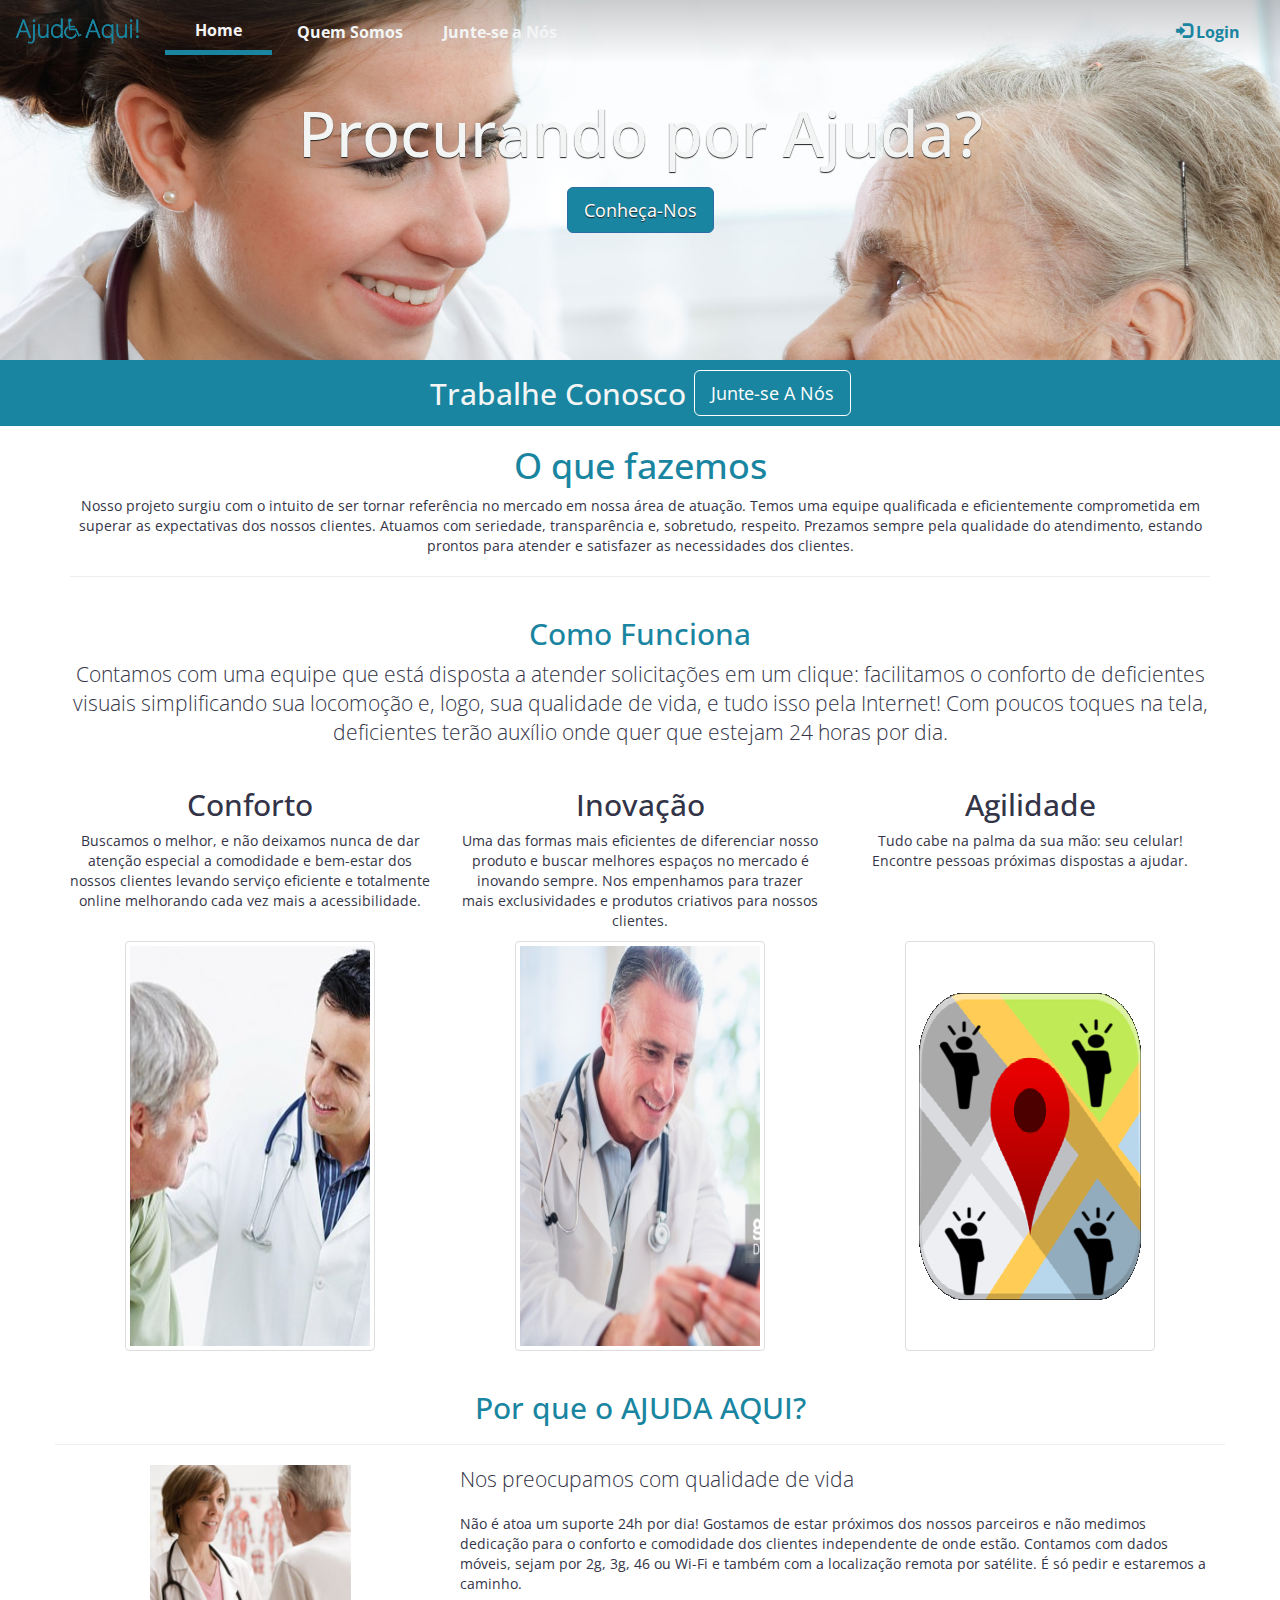
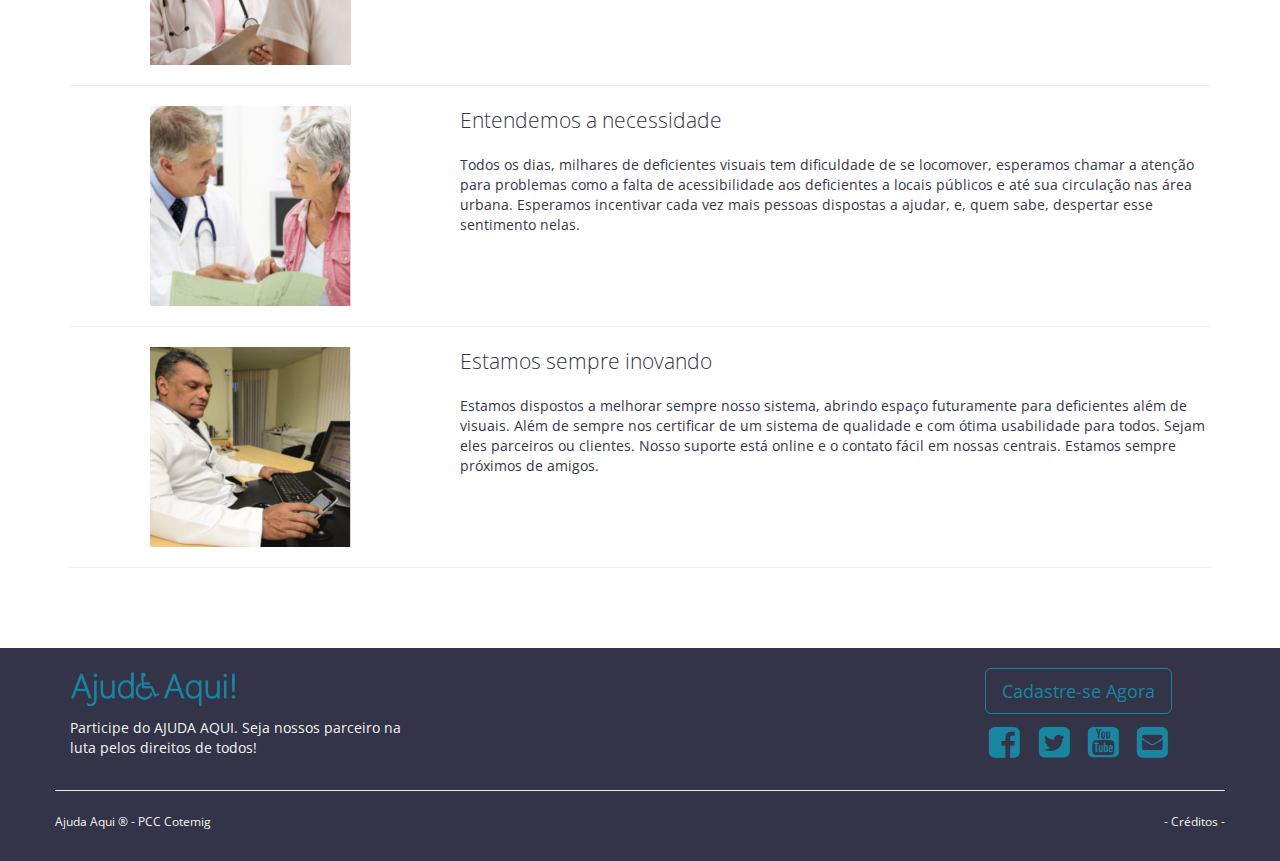
<file: index.html>
<!DOCTYPE html>
<html>
<head>
  <title>Home</title>
  <meta charset="utf-8">
  <meta name="viewport" content="width=device-width, initial-scale=1">
  <link rel="stylesheet" href="http://maxcdn.bootstrapcdn.com/bootstrap/3.3.7/css/bootstrap.min.css">  
  <link rel="stylesheet" href="http://cdnjs.cloudflare.com/ajax/libs/font-awesome/4.6.3/css/font-awesome.min.css">
  <link rel="stylesheet" href="css/estilo.css">
</head>
<body data-spy="scroll" data-target="#navbar-principal">
	<nav data-spy="" data-offset-top="220" id="navbar-principal" class="navbar navbar-default">
  <div class="container-fluid">
    <div class="navbar-header">
      <button type="button" class="navbar-toggle" data-toggle="collapse" data-target="#myNavbar">
        <span class="icon-bar"></span>
        <span class="icon-bar"></span>
        <span class="icon-bar"></span>
      </button>
      <a class="navbar-brand" href="#">
      	<img src="img/logo.png" alt="logo" height="30px">
      </a>
    </div>
    <div class="collapse navbar-collapse" id="myNavbar">
      <ul class="nav navbar-nav">
        <li><a href="#home">Home</a></li>
        <li><a href="#teste">Quem Somos</a></li>
        <li><a href="TipoCadastro.html">Junte-se a Nós</a></li>
      </ul>
      <ul class="nav navbar-nav navbar-right">
        <li><a href="#" class="cor" role="button" data-toggle="modal" data-target="#login-modal"><span class="glyphicon cor glyphicon-log-in"></span> Login</a></li>
      </ul>
    </div>
  </div>
</nav>

<!-- INICIO LOGIN MODAL -->

               <div class="modal fade" id="login-modal" tabindex="-1" role="dialog" aria-labelledby="myModalLabel" aria-hidden="true" style="display: none;">
    	<div class="modal-dialog">
			<div class="modal-content">
				<div class="modal-header" align="center">
					<img class="img-responsive" id="img_logo" src="img/logo.png">
					<button type="button" class="close" data-dismiss="modal" aria-label="Close">
						<span class="glyphicon glyphicon-remove" aria-hidden="true"></span>
					</button>
				</div>
                
                <!-- Begin # DIV Form -->
                <div id="div-forms">
                
                    <!-- Begin # Login Form -->
                    <form id="login-form" action="BLL/login.php" method="post">
		                <div class="modal-body">
				    		<div id="div-login-msg">
                                <div id="icon-login-msg" class="glyphicon glyphicon-chevron-right"></div>
                                <span id="text-login-msg">Digite seu Usuário e Senha</span>
                            </div>
				    		<input id="login_username" class="form-control" name="login" type="text" placeholder="Usuário" required>
				    		<input id="login_password" class="form-control" name="senha" type="password" placeholder="Senha" required>
				    		
                            <div class="checkbox text-right">                            	
                                    	<button id="login_lost_btn" type="button" class="btn hidden btn-link">Esqueceu sua senha?</button>
                            </div>
        		    	</div>
				        <div class="modal-footer">
                            <div>
                                <input type="submit" name="btnSubmit" class="btn btn-primary btn-lg btn-block">
                            </div>
				    	    <div>
                                
                                <button id="login_register_btn" type="button" class="btn btn-link"><a href="tipoCadastro.html">Cadastrar-se</a></button>
                            </div>
				        </div>
                    </form>
                    <!-- End # Login Form -->
                    
                    <!-- Begin | Lost Password Form -->
                    <form id="lost-form" style="display:none;">
    	    		    <div class="modal-body">
		    				<div id="div-lost-msg">
                                <div id="icon-lost-msg" class="glyphicon glyphicon-chevron-right"></div>
                                <span id="text-lost-msg">Enviaremos um e-mail com seus dados</span>
                            </div>
		    				<input id="lost_email" class="form-control" type="text" placeholder="Digite seu email cadastrado" required>
            			</div>
		    		    <div class="modal-footer">
                            <div>
                                <button type="submit" class="btn btn-primary btn-lg btn-block">Enviar</button>
                            </div>
                            <div>
                                <button id="lost_login_btn" type="button" class="btn btn-link">Login</button>
                            </div>
		    		    </div>
                    </form>
                    <!-- End | Lost Password Form -->
                    
                </div>
                <!-- End # DIV Form -->
                
			</div>
		</div>
	</div>

<!-- FIM LOGIN MODAL -->

<div class="container-fluid">
	<div class="row">
		<div id="home" class="jumbotron text-center">
		  <h1 class="branco">Procurando por Ajuda?</h1>
		  <p><a class="btn btn-primary btn-lg" href="#teste" role="button">Conheça-Nos</a></p>
		</div>
	</div>
	<div class="row text-center chapa">
		<span>
				<h2 class="branco">
					Trabalhe Conosco
				</h2>
			</span>	
			<a class="btn btn-branco btn-lg" href="TipoCadastro.html" role="button">Junte-se A Nós </a>
		
	</div>
</div>
<div class="container">
  <div class="row text-center">
    <h1 class="cor">O que fazemos</h1>
    Nosso projeto surgiu com o intuito de ser tornar referência no mercado em nossa área de atuação. Temos uma equipe qualificada e eficientemente comprometida em superar as expectativas dos nossos clientes. Atuamos com seriedade, transparência e, sobretudo, respeito. Prezamos sempre pela qualidade do atendimento, estando prontos para atender e satisfazer as necessidades dos clientes.
    <br>
  </div>
  <hr>
  <div id="teste" class="row">
	  <span class="text-center">
	  	<h2 class="cor">
	  		Como Funciona
	  	</h2>
	  	<p class="lead">
Contamos com uma equipe que está disposta a atender solicitações em um clique: facilitamos o conforto de deficientes visuais simplificando sua locomoção e, logo, sua qualidade de vida, e tudo isso pela Internet! Com poucos toques na tela, deficientes terão auxílio onde quer que estejam 24 horas por dia.</p>
	  </span>
	  <div class="col-xs-12 col-sm-4 text-center center-block">
	  	<h2>
	  		Conforto
	  	</h2>
	  	<p style="height:100px">
	  		Buscamos o melhor, e não deixamos nunca de dar atenção especial a comodidade e bem-estar dos nossos clientes levando serviço eficiente e totalmente online melhorando cada vez mais a acessibilidade.
	  	</p>
	  	<img src="img/conforto.png" alt="" class="img-thumbnail">
	  	<p class="lead">
	  	</p>
	  </div>
	  <div class="col-xs-12 col-sm-4 text-center">
	  	<h2>
	  		Inovação
	  	</h2>
	  	<p style="height:100px">
	  		Uma das formas mais eficientes de diferenciar nosso produto e buscar melhores espaços no mercado é inovando sempre. Nos empenhamos para trazer mais exclusividades e produtos criativos para nossos clientes.
	  	</p>
	  	<img src="img/inovacao.png" alt="" class="img-thumbnail">
	  	<p class="lead">
	
	  	</p>
	  </div>
	  <div class="col-xs-12 col-sm-4 text-center">
	  	<h2>
	  		Agilidade
	  	</h2>
	  	<p style="height:100px">
	  		
Tudo cabe na palma da sua mão: seu celular! Encontre pessoas próximas dispostas a ajudar.

	  	</p>
	  	<img src="img/agilidade.png" alt="" class="img-thumbnail">
	  	<p class="lead">

	  	</p>
	  </div>
  </div>
  <div class="row">
		<h2 class="cor text-center">
			Por que o AJUDA AQUI?
		</h2>
		<hr>
		<div class="col-sm-4 col-xs-12">
			<img src="img/200 1.png" alt="" class="img-responsive center-block">
		</div>
		<div class="col-sm-8 col-xs-12 text-left-lg">
			<p class="lead text-center-xs text-center-md">Nos preocupamos com qualidade de vida</p>
			<p class="text-center-xs">Não é atoa um suporte 24h por dia! Gostamos de estar próximos dos nossos parceiros e não medimos dedicação para o conforto e comodidade dos clientes independente de onde estão. Contamos com dados móveis, sejam por 2g, 3g, 46 ou Wi-Fi e também com a localização remota por satélite. É só pedir e estaremos a caminho.</p>

		</div>
  </div>
  <hr>
  <div class="row">
  	<div class="col-sm-4 col-xs-12">
			<img src="img/200 2.png" alt="" class="img-responsive center-block">
		</div>
		<div class="col-sm-8 col-xs-12 text-left-lg">
			<p class="lead text-center-xs text-center-md">Entendemos a necessidade </p>
			<p class="text-center-xs">Todos os dias, milhares de deficientes visuais tem dificuldade de se locomover, esperamos chamar a atenção para problemas como a falta de acessibilidade aos deficientes a locais públicos e até sua circulação nas área urbana. Esperamos incentivar cada vez mais pessoas dispostas a ajudar, e, quem sabe, despertar esse sentimento nelas. </p>

		</div>
  </div>
  <hr>
  <div class="row">
  	<div class="col-sm-4 col-xs-12">
			<img src="img/200 3.png" alt="" class="img-responsive center-block">
		</div>
		<div class="col-sm-8 col-xs-12 text-left-lg">
			<p class="lead text-center-not-lg">Estamos sempre inovando</p>
			<p class="text-center-xs">Estamos dispostos a melhorar sempre nosso sistema, abrindo espaço futuramente para deficientes além de visuais. Além de sempre nos certificar de um sistema de qualidade e com ótima usabilidade para todos. Sejam eles parceiros ou clientes. Nosso suporte está online e o contato fácil em nossas centrais. Estamos sempre próximos de amigos. </a></u>
		</div>
  </div>
  <hr>
</div>
<div class="footer container-fluid">
<div class="container">
	<div class="row">
		<div class="col-sm-4">
			<img src="img/logo.png" height="40px" class="" id="logo-bottom" alt="">
			<p> Participe do AJUDA AQUI. Seja nossos parceiro na luta pelos direitos de todos!
		</div>
		<div class="col-sm-3 col-sm-offset-5 text-center">
			<a type="button" class="btn btn-lg btn-primary btn-inverse" href="TipoCadastro.html">Cadastre-se Agora</a>
			<div class="row btn-lg">
				<a href="#"><i class="fa cor fa-facebook-square fa-2x social"></i></a>
	      <a href="#"><i class="fa cor fa-twitter-square fa-2x social"></i></a>
	      <a href="#"><i class="fa cor fa-youtube-square fa-2x social"></i></a>
	      <a href="#"><i class="fa cor fa-envelope-square fa-2x social"></i></a>
			</div>
		</div>
	</div>
	<div class="row">
		<hr>
		<small>Ajuda Aqui &reg - PCC Cotemig </small>

		<span id="creditos" class="text-right"><small><a href="creditos">- Créditos -</a></small></span>
	</div>
</div>
</div>

<!-- SCRIPTS -->
  <script src="https://ajax.googleapis.com/ajax/libs/jquery/1.12.4/jquery.min.js"></script>
  <script src="http://maxcdn.bootstrapcdn.com/bootstrap/3.3.7/js/bootstrap.min.js"></script>
  <script src="js/login.js"></script>
  <script>
  </script>
<!-- /SCRIPTS -->
</body>
</html>
</file>
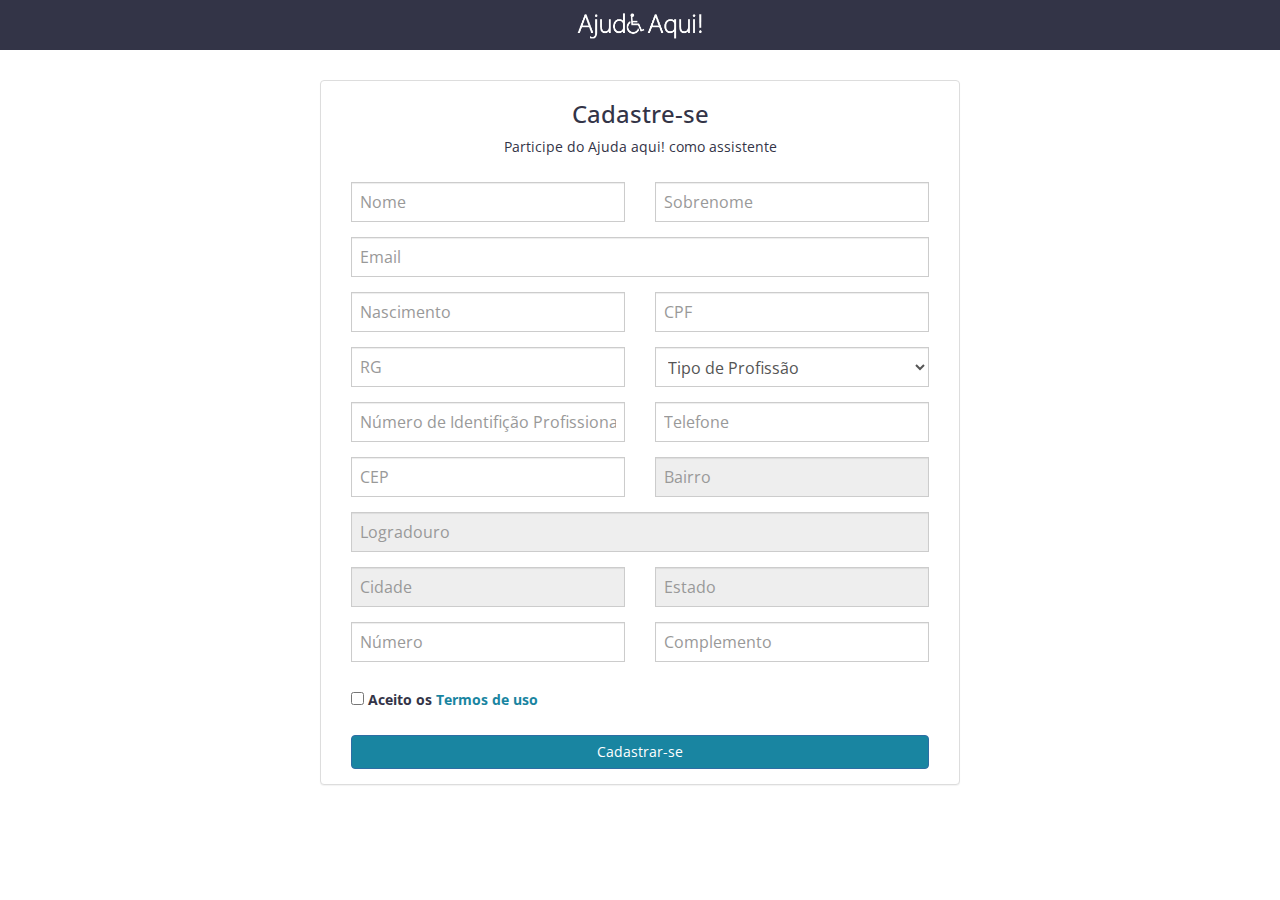
<file: cadastroAssistente.html>
<html>
<head>
  <title>Ajuda Aqui! - Cadastro</title>
  <meta charset="utf-8">
  <meta name="viewport" content="width=device-width, initial-scale=1">
  <link rel="stylesheet" href="http://maxcdn.bootstrapcdn.com/bootstrap/3.3.7/css/bootstrap.min.css">  
  <link rel="stylesheet" href="http://cdnjs.cloudflare.com/ajax/libs/font-awesome/4.6.3/css/font-awesome.min.css">
  <link rel="stylesheet" href="css/estilo.css">
  <style>
  	
  </style>
</head>
<body data-spy="scroll" id="cadastro" data-target="#navbar-principal">
<nav id="" class="navbar navbar-cadastro navbar-fixed-top navbar-default">
  <div class="container-fluid">
    <div class="text-center">
      <a class="" href="./">
      	<img src="img/logo2.png" alt="logo" height="30px">
      </a>
    </div>

  </div>
</nav>
<div class="container-fluid" style="margin-top:50px;">
	<div class="row">
		<div id="cadastro" class="col-xs-12 col-sm-10 col-sm-offset-1 col-lg-6 col-lg-offset-3 panel panel-default">
			<h3 class="text-center">Cadastre-se</h3>
			<p class="text-center">Participe do Ajuda aqui! como assistente</p>
			<div class="row">
			<div class="panel-body">
				<form action="BLL/cadastroAssistente.php" id="cadastroAssistente" method="post">
					<div class="form-group col-xs-6">
						<input id="nome" type="text" class="form-control" name="nome" placeholder="Nome">
					</div>
					<div class="form-group col-xs-6">
						<input id="sobrenome" type="text" class="form-control" name="sobrenome" placeholder="Sobrenome">
					</div>

					<div class="form-group col-xs-12">
						<input id="email" type="email" class="form-control" name="email" placeholder="Email">
					</div>

					<div class="form-group col-xs-6">
						<input placeholder="Nascimento" class="form-control" name="nascimento" type="text" onfocus="(this.type='date')">
					</div>
					
					<div class="form-group col-xs-6">
						<input placeholder="CPF" id="cpf" class="form-control" name="cpf" type="text" >
					</div>
					
					<div class="form-group col-xs-6">
						<input id="rg" type="text" class="form-control" name="rg" placeholder="RG">
					</div>
					
					<div class="form-group col-xs-6">
						<select name="tipo" class="form-control" id="tipo">
							<option value="" disabled hidden selected>Tipo de Profissão</option>
							<option value="enfermeiro">Enfermagem</option>
							<option value="fisioterapeuta">Fisioterapia</option> 
						</select>
					</div>
					
					<div class="form-group col-xs-6">
						<input id="nmroprof" type="text" class="form-control" name="nmroprof" placeholder="Número de Identifição Profissional">
					</div>
					
					<div class="form-group col-xs-6">
						<input id="telefone" type="text" class="form-control" name="telefone" placeholder="Telefone">
					</div>
					
					<div class="form-group col-xs-6">
						<input id="cep" type="text" class="form-control" name="cep" placeholder="CEP">
					</div>
					<div class="form-group col-xs-6">
						<input id="bairro" type="text" class="form-control" style="color: #999" disabled="" name="bairro" placeholder="Bairro">
					</div>
					<div class="form-group col-xs-12">
						<input id="logradouro" type="text" class="form-control" style="color: #999" disabled="" name="logradouro" placeholder="Logradouro">
					</div>
					<div class="form-group col-xs-6">
						<input id="cidade" type="text" class="form-control" style="color: #999" disabled="" name="cidade" placeholder="Cidade">
					</div>
					<div class="form-group col-xs-6">
						<input id="estado" type="text" class="form-control" style="color: #999" disabled="" name="estado" placeholder="Estado">
					</div>
					<div class="form-group col-xs-6">
						<input id="numero" type="text" class="form-control" name="numero" placeholder="Número">
					</div>
					<div class="form-group col-xs-6">
						<input id="complemento" type="text" class="form-control" name="complemento" placeholder="Complemento">
					</div>
					
						<label for="termos" class="text-left col-xs-12">
							<input type="checkbox" name="termos" id="termos"> Aceito os <a class="cor" href="../Ajuda-Aqui/termos.php">Termos de uso</a>
						</label>
						<div class="col-xs-12">	
							<input type="submit" class="col-xs-12  btn btn-primary btn-default" style="margin-top:20px;" value="Cadastrar-se">
						</div>
				</form>
			</div>
		</div>
		</div>
	</div>
</div>


<!-- SCRIPTS -->
  <script src="https://ajax.googleapis.com/ajax/libs/jquery/1.12.4/jquery.min.js"></script>
  <script src="http://maxcdn.bootstrapcdn.com/bootstrap/3.3.7/js/bootstrap.min.js"></script>
  <script src="js/jquery.mask.js"></script>
	<script src="js/jquery.validate.js"></script>
	<script>
		$("#cep").mask("99999-999");
		$("#rg").mask("99.999.999");
	    $("#cpf").mask("999.999.999-99");


		var options =  {onKeyPress: function(telefone, e, field, options) {
			var masks = ['(00)00000-0000', '(00)0000-00000'];
			mask = (telefone.length>13) ? masks[0] : masks[1];

			$('#telefone').mask(mask, options);
		}
	};
		$("#telefone").mask("(00)0000-00000", options);

		// var formulario = $("#cadastroAssistente");

		// $('#login').on("keyup", function() {
		// 	requestAjax(formulario);
		// });
		
		var formulario = $("#cadastroAssistente");

		$('#login').on("keyup", function() {
			requestAjax(formulario);
		});
		
		
		$("#cadastroAssistente").validate({
			rules: {
				nome: "required",
				sobrenome: "required",
				email: {
					required: true,
					email: true,
					remote: {
						url: "BLL/checkEmail.php",
						data: {
							tabela: "assistente"
						}
					}
				},
				nascimento: "required",
				cpf: "required",
				rg: "required",
				cep: {
					required: true,
					remote: "BLL/checkCep.php"
				},
				numero: "required",
				telefone: "required",
				tipo: "required",
				nmroprof: "required",
				termos: "required"
			},
			messages: {
				nome: "Insira seu Nome",
				sobrenome: "Insira seu Sobrenome",

				email: {
					required: "Insira um Email",
					email: "Email Inválido",
					remote: "Email Já Tomado"
				},
				nascimento: "Insira sua Data de Nascimento",
				cpf: "Insira seu CPF",
				rg: "Insira seu RG",
				cep: {
					required: "Insira seu CEP",
					remote: "CEP Inválido"
				},
				numero: "Insira seu Número",
				telefone: "Insira um Telefone",
				tipo: "Marque sua Profissão",
				nmroprof: "Insira seu Número Profissionalizante",
				termos: "Aceite os Termos De Uso"
			},
			submitHandler: function(form) {
				$.ajax({
					url: $(form).attr('action'),
					method: $(form).attr('method'),
					data: $('form .form-group :input').serializeArray(),
					success: function () {
						alert('Bem Vindo ' + $("input[name='nome']").val() + "!");
						window.location.replace('index.html');
					},
					error: function() {
						alert('ERRO FATAL CARALHO FUDEU FORTE');
						form.submit();
					}
				})
			}
		});
		$(document).ready(function() {
			$("#cep").on('blur', function(ev) {
				console.log(ev.currentTarget.value);

				$.getJSON({
					url:"http://api.postmon.com.br/v1/cep/"+ ev.currentTarget.value +"?format=json",
					success: function(data) {
						$("#bairro").val(data.bairro);
						$("#logradouro").val(data.logradouro);
						$("#cidade").val(data.cidade);
						$("#estado").val(data.estado_info.nome);
					}
				});
			});
		});
	</script>

<!-- /SCRIPTS -->
</body>
</html>
</file>
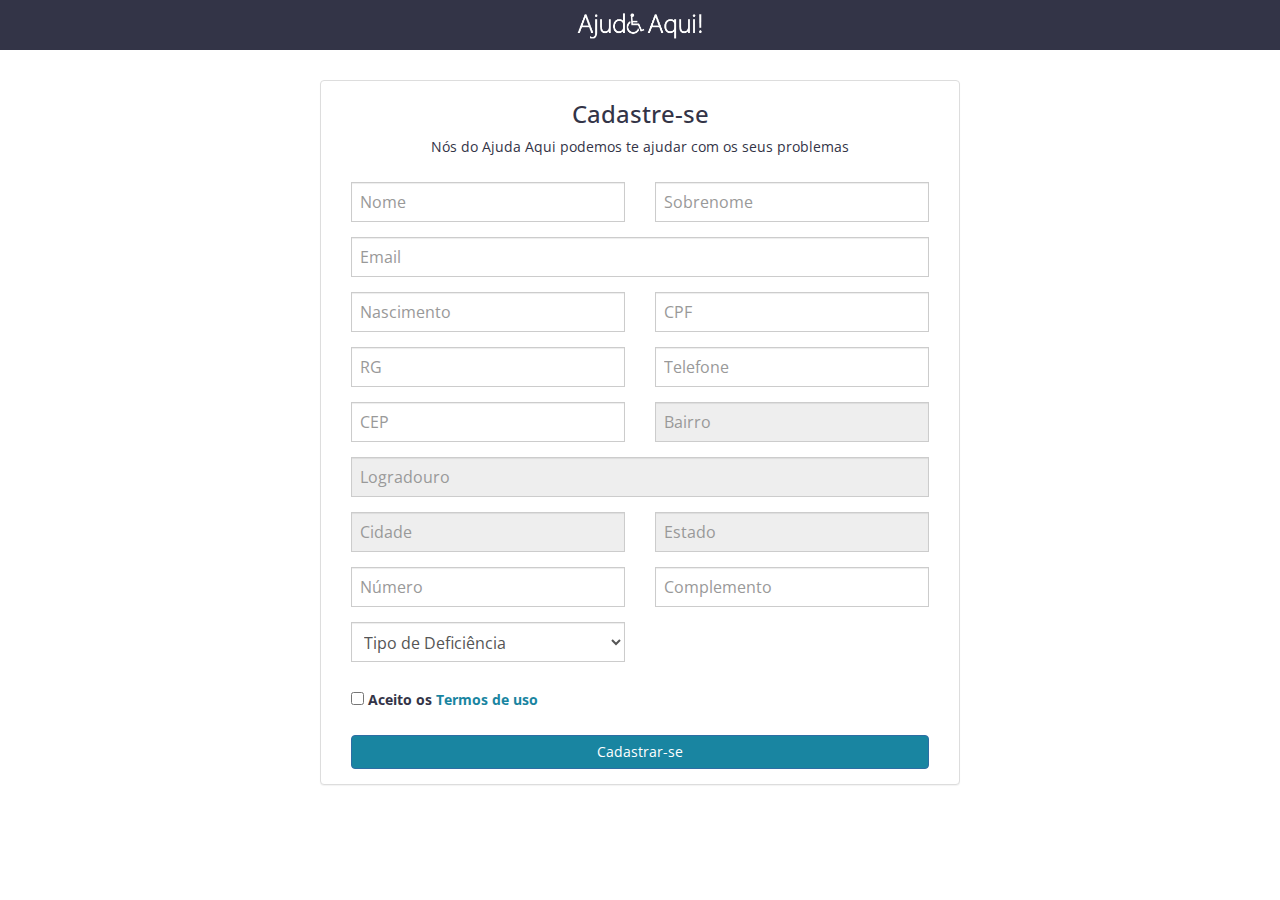
<file: cadastroCliente.html>
<html>
<head>
  <title>Ajuda Aqui! - Cadastro</title>
  <meta charset="utf-8">
  <meta name="viewport" content="width=device-width, initial-scale=1">
  <link rel="stylesheet" href="http://maxcdn.bootstrapcdn.com/bootstrap/3.3.7/css/bootstrap.min.css">  
  <link rel="stylesheet" href="http://cdnjs.cloudflare.com/ajax/libs/font-awesome/4.6.3/css/font-awesome.min.css">
  <link rel="stylesheet" href="css/estilo.css">
  <style>
  	
  </style>
</head>
<body data-spy="scroll" id="cadastro" data-target="#navbar-principal">
	<nav id="" class="navbar navbar-cadastro navbar-fixed-top navbar-default">
  <div class="container-fluid">
    <div class="text-center">
      <a class="" href="./">
      	<img src="img/logo2.png" alt="logo" height="30px">
      </a>
    </div>

  </div>
</nav>
<div class="container-fluid" style="margin-top:50px;">
	<div class="row">
		<div id="cadastro" class="col-xs-12 col-sm-10 col-sm-offset-1 col-lg-6 col-lg-offset-3 panel panel-default">
			<h3 class="text-center">Cadastre-se</h3>
			<p class="text-center">Nós do Ajuda Aqui podemos te ajudar com os seus problemas</p>
			<div class="row">
			<div class="panel-body">
				<form action="BLL/cadastroCliente.php" id="cadastroCliente" method="post">
					<div class="form-group col-xs-6">
						<input id="nome" type="text" class="form-control" name="nome" placeholder="Nome">
					</div>
					<div class="form-group col-xs-6">
						<input id="sobrenome" type="text" class="form-control" name="sobrenome" placeholder="Sobrenome">
					</div>
		
					<div class="form-group col-xs-12">
						<input id="email" type="email" class="form-control" name="email" placeholder="Email">
					</div>
					<div class="form-group col-xs-6">
						<input placeholder="Nascimento" class="form-control" name="nascimento" type="text" onfocus="(this.type='date')">
					</div>
					<div class="form-group col-xs-6">
						<input placeholder="CPF" id="cpf" class="form-control" name="cpf" type="text" >
					</div>
					<div class="form-group col-xs-6">
						<input id="rg" type="text" class="form-control" name="rg" placeholder="RG">
					</div>
					
					<div class="form-group col-xs-6">
						<input id="telefone" type="text" class="form-control" name="telefone" placeholder="Telefone">
					</div>
					<div class="form-group col-xs-6">
						<input id="cep" type="text" class="form-control" name="cep" placeholder="CEP">
					</div>
					<div class="form-group col-xs-6">
						<input id="bairro" type="text" class="form-control" style="color: #999" disabled="" name="bairro" placeholder="Bairro">
					</div>
					<div class="form-group col-xs-12">
						<input id="logradouro" type="text" class="form-control" style="color: #999" disabled="" name="logradouro" placeholder="Logradouro">
					</div>
					<div class="form-group col-xs-6">
						<input id="cidade" type="text" class="form-control" style="color: #999" disabled="" name="cidade" placeholder="Cidade">
					</div>
					<div class="form-group col-xs-6">
						<input id="estado" type="text" class="form-control" style="color: #999" disabled="" name="estado" placeholder="Estado">
					</div>
					<div class="form-group col-xs-6">
						<input id="numero" type="text" class="form-control" name="numero" placeholder="Número">
					</div>
					<div class="form-group col-xs-6">
						<input id="complemento" type="text" class="form-control" name="complemento" placeholder="Complemento">
					</div>
					
					<div class="form-group col-xs-6">
						<select name="tipo" class="form-control" id="tipo">
							<option value="" disabled hidden selected>Tipo de Deficiência</option>
							<option value="fisico">Tenho Deficiência Física</option>
							<option value="visual">Tenho Deficiência Visual</option> <!-- COMO ASSIM VC TA MARCANDO ISSO -->
						</select>
					</div>
						<label for="termos" class="text-left col-xs-12">
							<input type="checkbox" name="termos" id="termos"> Aceito os <a class="cor" href="../Ajuda-Aqui/termos.php">Termos de uso</a>
						</label>
						<div class="col-xs-12">	
							<input type="submit" class="col-xs-12  btn btn-primary btn-default" style="margin-top:20px;" value="Cadastrar-se">
						</div>
				</form>
			</div>
		</div>
		</div>
	</div>
</div>


<!-- SCRIPTS -->
  <script src="https://ajax.googleapis.com/ajax/libs/jquery/1.12.4/jquery.min.js"></script>
  <script src="http://maxcdn.bootstrapcdn.com/bootstrap/3.3.7/js/bootstrap.min.js"></script>
  <script src="js/jquery.mask.js"></script>
	<script src="js/jquery.validate.js"></script>
	<script>
		$("#cep").mask("99999-999");
		$("#rg").mask("99.999.999");
	    $("#cpf").mask("999.999.999-99");

		var options =  {onKeyPress: function(telefone, e, field, options) {
			var masks = ['(00)00000-0000', '(00)0000-00000'];
			mask = (telefone.length>13) ? masks[0] : masks[1];

			$('#telefone').mask(mask, options);
			}
		};
		$("#telefone").mask("(00)0000-00000", options);

		$("#cadastroCliente").validate({
			rules: {
				nome: "required",
				sobrenome: "required",
				apelido: "required",
				email: {
					required: true,
					email: true,
					remote: {
						url: "BLL/checkEmail.php",
						data: {
							tabela: "cliente"
						}
					}
				},
				nascimento: "required",
				cpf: "required",
				rg: "required",
				cep:{
					required: true,
					remote: "BLL/checkCep.php"
				},
				numero: "required",
				telefone: "required",
				tipo: "required",
				termos: "required"
			},
			messages: {
				nome: "Insira seu Nome",
				sobrenome: "Insira seu Sobrenome",
				apelido: "Insira seu Apelido",
				email: {
					required: "Insira um Email",
					email: "Email Inválido",
					remote: "Email Já Tomado"
				},
				nascimento: "Insira sua Data de Nascimento",
				cpf: "Insira seu Cpf",
				rg: "Insira seu RG",
				cep: {
					required: "Insira seu CEP",
					remote: "Insira um CEP Válido"
				},
				numero: "Insira seu Número",
				telefone: "Insira um Telefone",
				tipo: "Selecione sua Deficiência",
				termos: "Aceite os Termos De Uso"
			},
			submitHandler: function(form) {
				$.ajax({
					url: $(form).attr('action'),
					method: $(form).attr('method'),
					data: $('form .form-group :input').serializeArray(),
					success: function () {
						alert('Bem Vindo ' + $("input[name='nome']").val() + "!");
						window.location.replace('index.html');
					},
					error: function() {
						alert('ERRO FATAL CARALHO FUDEU FORTE');
						form.submit();
					}
				})
			}
		});
		$(document).ready(function() {
			$("#cep").on('blur', function(ev) {
				console.log(ev.currentTarget.value);

				$.getJSON({
					url:"http://api.postmon.com.br/v1/cep/"+ ev.currentTarget.value +"?format=json",
					success: function(data) {
						$("#bairro").val(data.bairro);
						$("#logradouro").val(data.logradouro);
						$("#cidade").val(data.cidade);
						$("#estado").val(data.estado_info.nome);
					}
				});
			});
		});
	</script>

<!-- /SCRIPTS -->
</body>
</html>
</file>
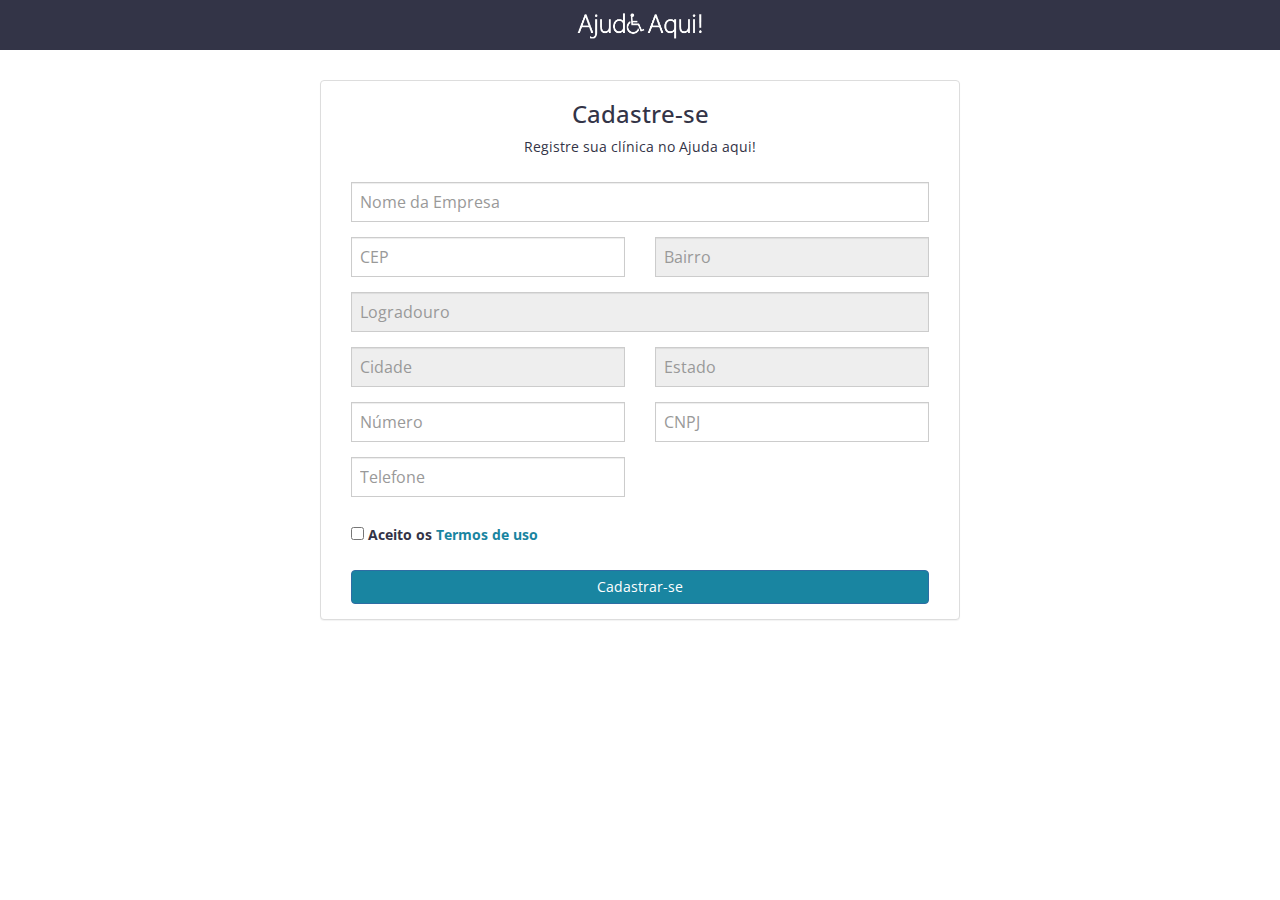
<file: cadastroClinica.html>
<html>
<head>
  <title>Ajuda Aqui! - Cadastro</title>
  <meta charset="utf-8">
  <meta name="viewport" content="width=device-width, initial-scale=1">
  <link rel="stylesheet" href="http://maxcdn.bootstrapcdn.com/bootstrap/3.3.7/css/bootstrap.min.css">  
  <link rel="stylesheet" href="http://cdnjs.cloudflare.com/ajax/libs/font-awesome/4.6.3/css/font-awesome.min.css">
  <link rel="stylesheet" href="css/estilo.css">
  <style>
  	
  </style>
</head>
<body data-spy="scroll" id="cadastro" data-target="#navbar-principal">
	<nav id="" class="navbar navbar-cadastro navbar-fixed-top navbar-default">
  <div class="container-fluid">
    <div class="text-center">
      <a class="" href="./">
      	<img src="img/logo2.png" alt="logo" height="30px">
      </a>
    </div>

  </div>
</nav>
<div class="container-fluid" style="margin-top:50px;">
	<div class="row">
		<div id="cadastro" class="col-xs-12 col-sm-10 col-sm-offset-1 col-lg-6 col-lg-offset-3 panel panel-default">
			<h3 class="text-center">Cadastre-se</h3>
			<p class="text-center">Registre sua clínica no Ajuda aqui!</p>
			<div class="row">
			<div class="panel-body">
				<form action="BLL/cadastroClinica.php" id="cadastroClinica" method="post">
					<div class="form-group col-xs-12">
						<input id="nome" type="text" class="form-control" name="nome" placeholder="Nome da Empresa">
					</div>					

					<div class="form-group col-xs-6">
						<input id="cep" type="text" class="form-control" name="cep" placeholder="CEP">
					</div>
					<div class="form-group col-xs-6">
						<input id="bairro" type="text" class="form-control" style="color: #999" disabled="" name="bairro" placeholder="Bairro">
					</div>
					<div class="form-group col-xs-12">
						<input id="logradouro" type="text" class="form-control" style="color: #999" disabled="" name="logradouro" placeholder="Logradouro">
					</div>
					<div class="form-group col-xs-6">
						<input id="cidade" type="text" class="form-control" style="color: #999" disabled="" name="cidade" placeholder="Cidade">
					</div>
					<div class="form-group col-xs-6">
						<input id="estado" type="text" class="form-control" style="color: #999" disabled="" name="estado" placeholder="Estado">
					</div>
					<div class="form-group col-xs-6">
						<input id="numero" type="text" class="form-control" name="numero" placeholder="Número">
					</div>
					
					<div class="form-group col-xs-6">
						<input id="cnpj" type="text" class="form-control" name="cnpj" placeholder="CNPJ">
					</div>
					<div class="form-group col-xs-6">
						<input id="telefone" type="text" class="form-control" name="telefone" placeholder="Telefone">
					</div>
					
						<label for="termos" class="text-left col-xs-12">
							<input type="checkbox" name="termos" id="termos"> Aceito os <a class="cor" href="../Ajuda-Aqui/termos.php">Termos de uso</a>
						</label>
						<div class="col-xs-12">	
							<input type="submit" class="col-xs-12  btn btn-primary btn-default" style="margin-top:20px;" value="Cadastrar-se">
						</div>
				</form>
			</div>
		</div>
		</div>
	</div>
</div>


<!-- SCRIPTS -->
  <script src="https://ajax.googleapis.com/ajax/libs/jquery/1.12.4/jquery.min.js"></script>
  <script src="http://maxcdn.bootstrapcdn.com/bootstrap/3.3.7/js/bootstrap.min.js"></script>
  <script src="js/jquery.mask.js"></script>
	<script src="js/jquery.validate.js"></script>
	<script>
		$("#cep").mask("99999-999");
		$("#cnpj").mask("99.999.999/9999-99");

		var options =  {onKeyPress: function(telefone, e, field, options) {
			var masks = ['(00) 0 0000-0000', '(00) 0000-00000'];
			mask = (telefone.length>14) ? masks[0] : masks[1];

			$('#telefone').mask(mask, options);
		}
	};
		$("#telefone").mask("(00)0000-00000", options);


		var formulario = $("#cadastroClinica");

		$('#login').on("keyup", function() {
			requestAjax(formulario);
		});
		
		
		$("#cadastroClinica").validate({
			rules: {
				login: {
					required: true,
					minlength: 4,
					remote: "BLL/checkLogin.php"
				},
				senha: {
					required: true, 
					minlength: 3
				},
				nome: "required",
				email: {
					required: true,
					email: true,
					remote: {
						url: "BLL/checkEmail.php",
						data: {
							tabela: "clinica"
						}
					}
				},
				cep: {
					required: true,
					remote: "BLL/checkCep.php"
				},
				numero: "required",
				telefone: "required",
				cnpj: "required",
				termos: "required"
			},
			messages: {
				login: {
					required: "Insira um Login",
					minlength: "Mínimo 4 Caracteres",
					remote: "Login Já Tomado"
				},
				senha: {
					required: "Insira uma Senha",
					minlength: "Mínimo 3 Caracteres"
				},
				nome: "Insira o Nome da Empresa",

				email: {
					required: "Insira um Email",
					email: "Email Inválido",
					remote: "Email Já Tomado"
				},
				cep: {
					required: "Insira seu CEP",
					remote: "Cep Inválido"
				},
				numero: "Insira seu Número",
				telefone: "Insira um Telefone",
				cnpj: "Insira seu CNPJ",
				termos: "Aceite os Termos De Uso"
			},
			submitHandler: function(form) {
				$.ajax({
					url: $(form).attr('action'),
					method: $(form).attr('method'),
					data: $('form .form-group :input').serializeArray(),
					success: function () {
						alert('Bem Vindo ' + $("input[name='nome']").val() + "!");
						window.location.replace('index.html');
					},
					error: function() {
						alert('ERRO FATAL CARALHO FUDEU FORTE');
						form.submit();
					}
				})
			}
		});
		$(document).ready(function() {
			$("#cep").on('blur', function(ev) {
				console.log(ev.currentTarget.value);

				$.getJSON({
					url:"http://api.postmon.com.br/v1/cep/"+ ev.currentTarget.value +"?format=json",
					success: function(data) {
						$("#bairro").val(data.bairro);
						$("#logradouro").val(data.logradouro);
						$("#cidade").val(data.cidade);
						$("#estado").val(data.estado_info.nome);
					}
				});
			});
		});
	</script>
	</script>

<!-- /SCRIPTS -->
</body>
</html>
</file>
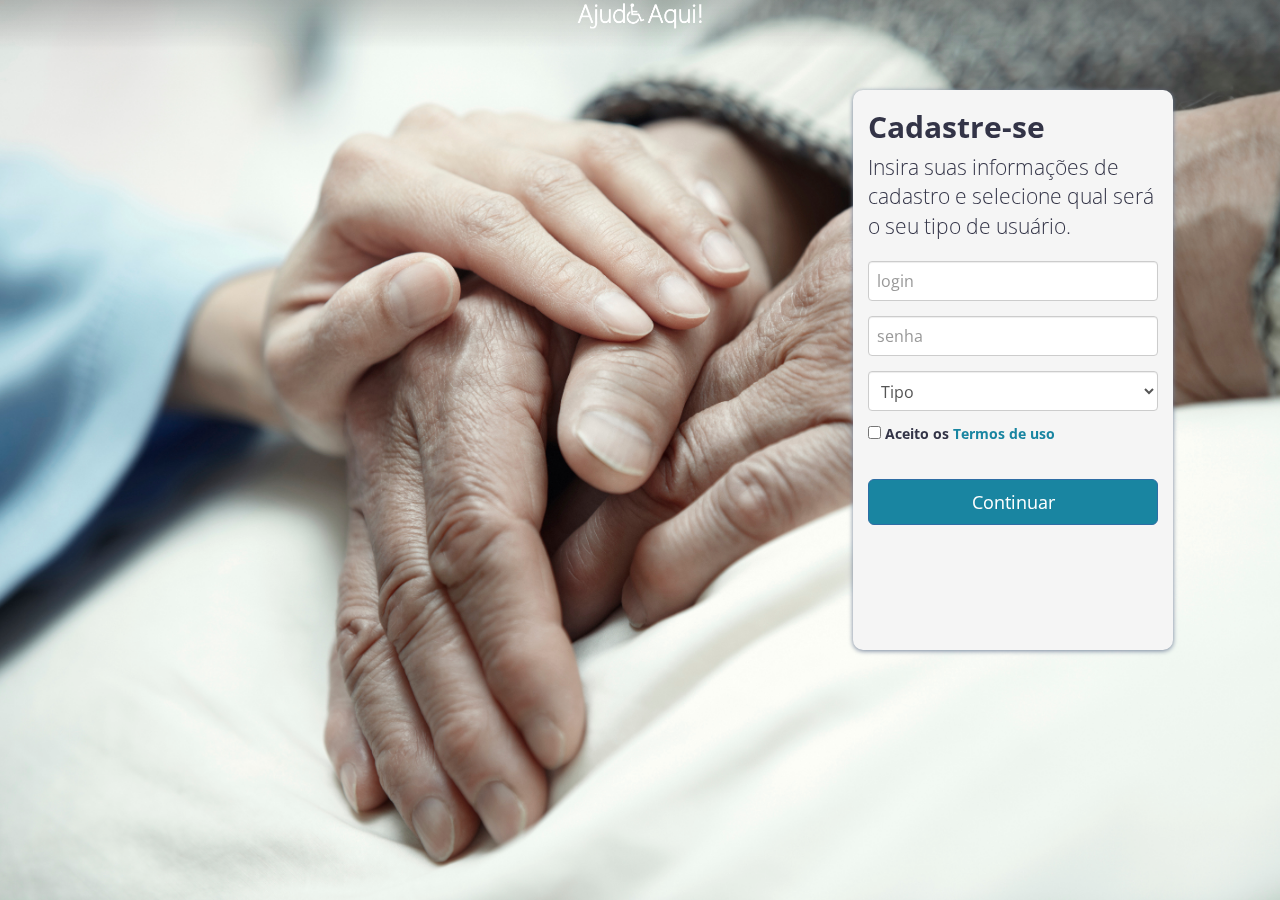
<file: tipoCadastro.html>
<html>
<head>
  <title>Ajuda Aqui!</title>
  <meta charset="utf-8">
  <meta name="viewport" content="width=device-width, initial-scale=1">
  <link rel="stylesheet" href="http://maxcdn.bootstrapcdn.com/bootstrap/3.3.7/css/bootstrap.min.css">
  <link rel="stylesheet" href="http://cdnjs.cloudflare.com/ajax/libs/font-awesome/4.6.3/css/font-awesome.min.css">
  <link rel="stylesheet" href="css/estilo.css">
  <style>
  	
  </style>
</head>
<body data-spy="scroll" id="cadastro" data-target="#navbar-principal">
	<nav id="navbar-cadastro" class="navbar navbar-static-top navbar-default">
  <div class="container-fluid">
    <div class="text-center">
      <a class="" href="./">
      	<img src="img/logo2.png" alt="logo" height="30px">
      </a>
    </div>
  </div>
</nav>
<div class="container-fluid background-image">
	<div class="row">
		<div id="alguem-le-isso" class="col-lg-offset-8 col-lg-3 col-sm-offset-2 col-sm-8">
			<h2 class="text-shadow"><b>Cadastre-se     </b><span><img src="img/load.gif" style="display:none"></span></h2>
      <p class="lead">Insira suas informações de cadastro e selecione qual será o seu tipo de usuário.</p>
      <form method="post">
        <div class="form-group">
          <input type="text" name="login" id="login" class="form-control round" placeholder="login">
        </div>
        <div class="form-group">
          <input type="password" name="senha" id="senha" class="form-control round" placeholder="senha">
        </div>
        <select name="tipo" class="form-control round">
          <option value="Tipo" selected disabled hidden>Tipo</option>
          <option value="cadastroCliente.html">Cliente</option>
          <option value="cadastroAssistente.html">Assistente</option>
          <option value="cadastroClinica.html">Gerente</option>
        </select>
        <label for="termos">
          <input type="checkbox" name="termos" class="" id="termos"> Aceito os <a class="cor" href="../Ajuda-Aqui/termos.php">Termos de uso</a>
        </label>
        <input type="submit" value="Continuar" style="top: 30px;" class="btn col-xs-12 btn-default btn-primary btn-lg">
      </form>
    </div>
  </div>
</div>


<!-- SCRIPTS -->
  <script src="https://ajax.googleapis.com/ajax/libs/jquery/1.12.4/jquery.min.js"></script>
  <script src="http://maxcdn.bootstrapcdn.com/bootstrap/3.3.7/js/bootstrap.min.js"></script>
  <script src="js/jquery.validate.js"></script>
  <script>
    $("form").validate({
      rules: {
        login: {
          required: true,
          minlength: 4,
          remote: "BLL/checkLogin.php"
        },
        senha: {
          required: true,
          minlength: 3
        },
        tipo: "required",
        termos: "required"
      },
      messages: {
        login: {
          required: "Insira um Login",
          minlength: "Login muito Curto",
          remote: "Login já tomado"
        },
        senha: {
          required: "Insira uma Senha",
          minlength: "Senha muito Curta"
        },
        tipo: "Selecione um Tipo de Usuário",
        termos: "Aceite os Termos De Uso"
      },
      submitHandler: function(form) {
        $.get({
          url: "BLL/sessionWrite.php",
          data: $("form :text, :password").serializeArray(),
          success: function() {
            window.location.replace($("select").val());
          },
          error: function() {
            console.log("erro");
          }
        })
      }
    });
  </script>
<!-- /SCRIPTS -->
</body>
</html>
</file>
<file: css/estilo.css>
/*PLUGIN DAS FONT*/
@import 'https://fonts.googleapis.com/css?family=Open+Sans';
.text-left-not-xs, .text-left-not-sm, .text-left-not-md, .text-left-not-lg {
    text-align: left;
}
.text-center-not-xs, .text-center-not-sm, .text-center-not-md, .text-center-not-lg {
    text-align: center;
}
.text-right-not-xs, .text-right-not-sm, .text-right-not-md, .text-right-not-lg {
    text-align: right;
}
.text-justify-not-xs, .text-justify-not-sm, .text-justify-not-md, .text-justify-not-lg {
    text-align: justify;
}

@media (max-width: 767px) {
    .text-left-not-xs, .text-center-not-xs, .text-right-not-xs, .text-justify-not-xs {
        text-align: inherit;
    }
    .text-left-xs {
        text-align: left;
    }
    .text-center-xs {
        text-align: center;
    }
    .text-right-xs {
        text-align: right;
    }
    .text-justify-xs {
        text-align: justify;
    }
}
@media (min-width: 768px) and (max-width: 991px) {
    .text-left-not-sm, .text-center-not-sm, .text-right-not-sm, .text-justify-not-sm {
        text-align: inherit;
    }
    .text-left-sm {
        text-align: left;
    }
    .text-center-sm {
        text-align: center;
    }
    .text-right-sm {
        text-align: right;
    }
    .text-justify-sm {
        text-align: justify;
    }
}
@media (min-width: 992px) and (max-width: 1199px) {
    .text-left-not-md, .text-center-not-md, .text-right-not-md, .text-justify-not-md {
        text-align: inherit;
    }
    .text-left-md {
        text-align: left;
    }
    .text-center-md {
        text-align: center;
    }
    .text-right-md {
        text-align: right;
    }
    .text-justify-md {
        text-align: justify;
    }
}
@media (min-width: 1200px) {
    .text-left-not-lg, .text-center-not-lg, .text-right-not-lg, .text-justify-not-lg {
        text-align: inherit;
    }
    .text-left-lg {
        text-align: left;
    }
    .text-center-lg {
        text-align: center;
    }
    .text-right-lg {
        text-align: right;
    }
    .text-justify-lg {
        text-align: justify;
    }
}

/* #####################################################################
   #
   #   Project       : Modal Login with jQuery Effects
   #   Author        : Rodrigo Amarante (rodrigockamarante)
   #   Version       : 1.0
   #   Created       : 07/28/2015
   #   Last Change   : 08/02/2015
   #
   ##################################################################### */

#login-modal {
  z-index: 2000;
}
#login-modal .modal-dialog {
    width: 350px;
}

#login-modal input[type=text], input[type=password] {
  margin-top: 10px;
}

#div-login-msg,
#div-lost-msg,
#div-register-msg {
    border: 1px solid #dadfe1;
    height: 30px;
    line-height: 28px;
    transition: all ease-in-out 500ms;
}

#div-login-msg.success,
#div-lost-msg.success,
#div-register-msg.success {
    border: 1px solid #68c3a3;
    background-color: #c8f7c5;
}

#div-login-msg.error,
#div-lost-msg.error,
#div-register-msg.error {
    border: 1px solid #eb575b;
    background-color: #ffcad1;
}

#icon-login-msg,
#icon-lost-msg,
#icon-register-msg {
    width: 30px;
    float: left;
    line-height: 28px;
    text-align: center;
    background-color: #dadfe1;
    margin-right: 5px;
    transition: all ease-in-out 500ms;
}

#icon-login-msg.success,
#icon-lost-msg.success,
#icon-register-msg.success {
    background-color: #68c3a3 !important;
}

#icon-login-msg.error,
#icon-lost-msg.error,
#icon-register-msg.error {
    background-color: #eb575b !important;
}

#img_logo {
    max-height: 100px;
    max-width: 100px;
}

/* #########################################
   #    override the bootstrap configs     #
   ######################################### */

.modal-backdrop.in {
    filter: alpha(opacity=50);
    opacity: .8;
}

.modal-content {
    background-color: #ececec;
    border: 1px solid #bdc3c7;
    border-radius: 0px;
    outline: 0;
}

.modal-header {
    min-height: 16.43px;
    padding: 15px 15px 15px 15px;
    border-bottom: 0px;
}

.modal-body {
    position: relative;
    padding: 5px 15px 5px 15px;
}

.modal-footer {
    padding: 15px 15px 15px 15px;
    text-align: left;
    border-top: 0px;
}

.checkbox {
    margin-bottom: 0px;
}

.btn-link {
    padding: 5px 10px 0px 0px;
    color: #95a5a6;
}

.btn-link:hover, .btn-link:focus {
    color: #2c3e50;
    text-decoration: none;
}

.glyphicon {
    top: 0px;
}

.form-control {
  border-radius: 0px;
}

*{
  font-family: 'Open Sans', sans-serif;
  color: #333447;
}
.navbar{
  margin-bottom: 0px;
  font-size: 15px;
  
}

.jumbotron {
  height: 360px;
  color: #F3F5F5;
  background-image: url("../img/ajuda1.jpg");
  background-attachment: fixed;
  background-position: center center;
  background-repeat: no-repeat;
  background-size: cover;
  text-shadow: #222 0 1px 1px;
  border-radius: 0px !important;
  margin-bottom: 0px;
  transition: 0.2s;
}
.bg2{
  
}

div.jumbotron>h1{
  margin-top: 50px;
  margin-bottom: 20px;
}

.navbar-default .navbar-nav>.active>a{
  padding: 13px 30px;
}
.navbar-nav{
  padding: 7px 0px 6px 0px; 
  position: relative;
}
.navbar-nav>li>a{
  margin-right: 10px;
}
.navbar-default .navbar-nav>li>a:focus,
.navbar-default .navbar-nav>li>a:hover
{
  color: #1985a1;
}

.active>a{
  background-color: #1985a1 !important;
  color: #F3F5F5 !important;
}

.btn-primary{
  background-color: #1985a1 !important;
}
.btn-primary:hover{
  border-color: #1985a1 !important;
}

div.footer {
  background-color: #333447;
  margin-top: 60px;
  padding-top: 20px;
  padding-bottom: 30px;
}
div.footer *{
  color: #F3F5F5;
}
#senha{
  margin-top: 0px;
}
#logo-bottom{
  margin-bottom: 10px;
}
#login_lost_btn{
  margin: 0px;
  padding: 0px;
}
div.checkbox{
  display: inline;
}
.btn-inverse{
  background-color: rgba(25, 133, 161, 0) !important;
  color: #1985a1 !important;
  border-color: #1985a1;
}
.btn-inverse:hover{
  background-color: rgba(25, 133, 161, 0.1) !important;
  border-color: #1985a1;
}

.cor{
  color: #1985a1 !important;
}

i{
  margin: 0px 6.6px;
}
#creditos{
  float: right;
}

.chapa{
  background-color: #1985a1;
  padding: 10px 0px;
}
.btn-branco, .btn-branco:hover, .btn-branco:visited{
  background-color: rgba(255,255,255,0);
  border: 1px solid #fff;
  color: #fff;
  transition: background 20ms ease-in;
}
.btn-branco:active {
  background-color: rgba(255,255,255,0.25);
  text-decoration: none;
}
.branco{
  color: #F3F5F5;
}
.chapa>span>h2{
  display: inline;
  vertical-align: middle;
}

#navbar-principal{
  border-radius: 0px;
}
span.form-control-feedback{
  right: 15px;
}
.navbar-toggle{
  border: 0px;
}
.navbar-toggle:hover :focus{
  border: 0px;
  background-color: rgba(0,0,0,0) !important;
}

#navbar-cadastro{
    position: absolute;
    right: 0px;
    left: 0px;
    margin-right: auto;
    margin-left: auto;
    width: 100%;
    border: 0px;
    background: linear-gradient(rgba(60,60,60,0.25),rgba(60,60,60,0));
    font-weight: bold;
    font-size: 16px;
  }
  .navbar-brand{
    margin-right: 10px;
  }
  #navbar-cadastro .navbar-nav > li > a{
    color: #F3F5F5 ;
  }
  #navbar-cadastro .navbar-nav>.active>a {
    border-radius: 0px !important;
    background-color: rgba(255,255,255,0) !important;
    border-bottom: 5px solid #1985a1 !important;
    padding-bottom: 10px !important;
    /*color: #1985a1 !important;*/
    transition: border, 0.05s;
    transition-timing-function: linear; 
  }

@media (min-width: 768px){
  #navbar-principal{
    position: absolute;
    right: 0px;
    left: 0px;
    margin-right: auto;
    margin-left: auto;
    width: 100%;
    border: 0px;
    background: linear-gradient(rgba(60,60,60,0.25),rgba(60,60,60,0));
    font-weight: bold;
    font-size: 16px;
  }
  .navbar-brand{
    margin-right: 10px;
  }
  #navbar-principal .navbar-nav > li > a{
    color: #F3F5F5 ;
  }
  #navbar-principal .navbar-nav>.active>a {
    border-radius: 0px !important;
    background-color: rgba(255,255,255,0) !important;
    border-bottom: 5px solid #1985a1 !important;
    padding-bottom: 10px !important;
    /*color: #1985a1 !important;*/
    transition: border, 0.05s;
    transition-timing-function: linear; 
  }
  #navbar-principal.affix{
    position: fixed;
    right: 0px;
    left: 0px;
    margin-right: auto;
    margin-left: auto;
    width: 100%;
    border: 0px;
    background: #f5f5f5;
    font-size: 13px;
    -webkit-transition: all 1s; /* For Safari 3.1 to 6.0 */
    transition: height 0.3s;
    height: 55px;
  }
  #navbar-principal.affix .navbar-nav > li > a,
  #navbar-principal.affix .navbar-nav>.active>a
  {
    color: #777;
  }
  #navbar-principal.affix .navbar-nav>.active>a{
    color: #777 !important;
  }
}
.navbar-cadastro>div.container-fluid {
  width: 100%;
}
.navbar-cadastro>div.container-fluid>div{
  padding: 10px;
}
.navbar-cadastro{
  border-radius: 0px;
  background: #333447;
  border: 0px;
}
body#cadastro{
 /* background: #f5f5f5;*/
}

@media (max-width: 766px){
  div#cadastro{
    margin-bottom: -60px;
  }
}
  @media (min-width: 766px){
  div#cadastro{
    margin-top: 30px;
  }
}

#success{
  color: green;
}
#error{
  color: red;

}
label.error{
  color: #f00;
  display: inline;
  position: initial;
  right:20px;
  top: 20px;
  font-size: 9px;
}
.background-image {
  position: fixed;
  left: 0;
  right: 0;
  z-index: 1;

  display: block;
  background-image: url('../img/bg-cadastro.jpg');
  background-position: center center;
  background-repeat: no-repeat;
  background-size: cover;
  width: 100%;
  height: 100%;
}

div #alguem-le-isso{
    background-color: #f5f5f5;
    color: #333447;
    margin-bottom: 30px;
    margin-top: 90px;
    border-radius: 10px;
    height: 40em;
    box-shadow: #728099 0 1px 5px 0;
}
.shadow-text{
  text-shadow: #ccc 0px 1px 1px;
}
.round{
  border-radius: 4px;
}

input.form-control,
select.form-control
{
  font-size: 16px;
  height: 40px;
  padding: 8px;
}
#termos{
  margin-top:15px;
}
</file>
